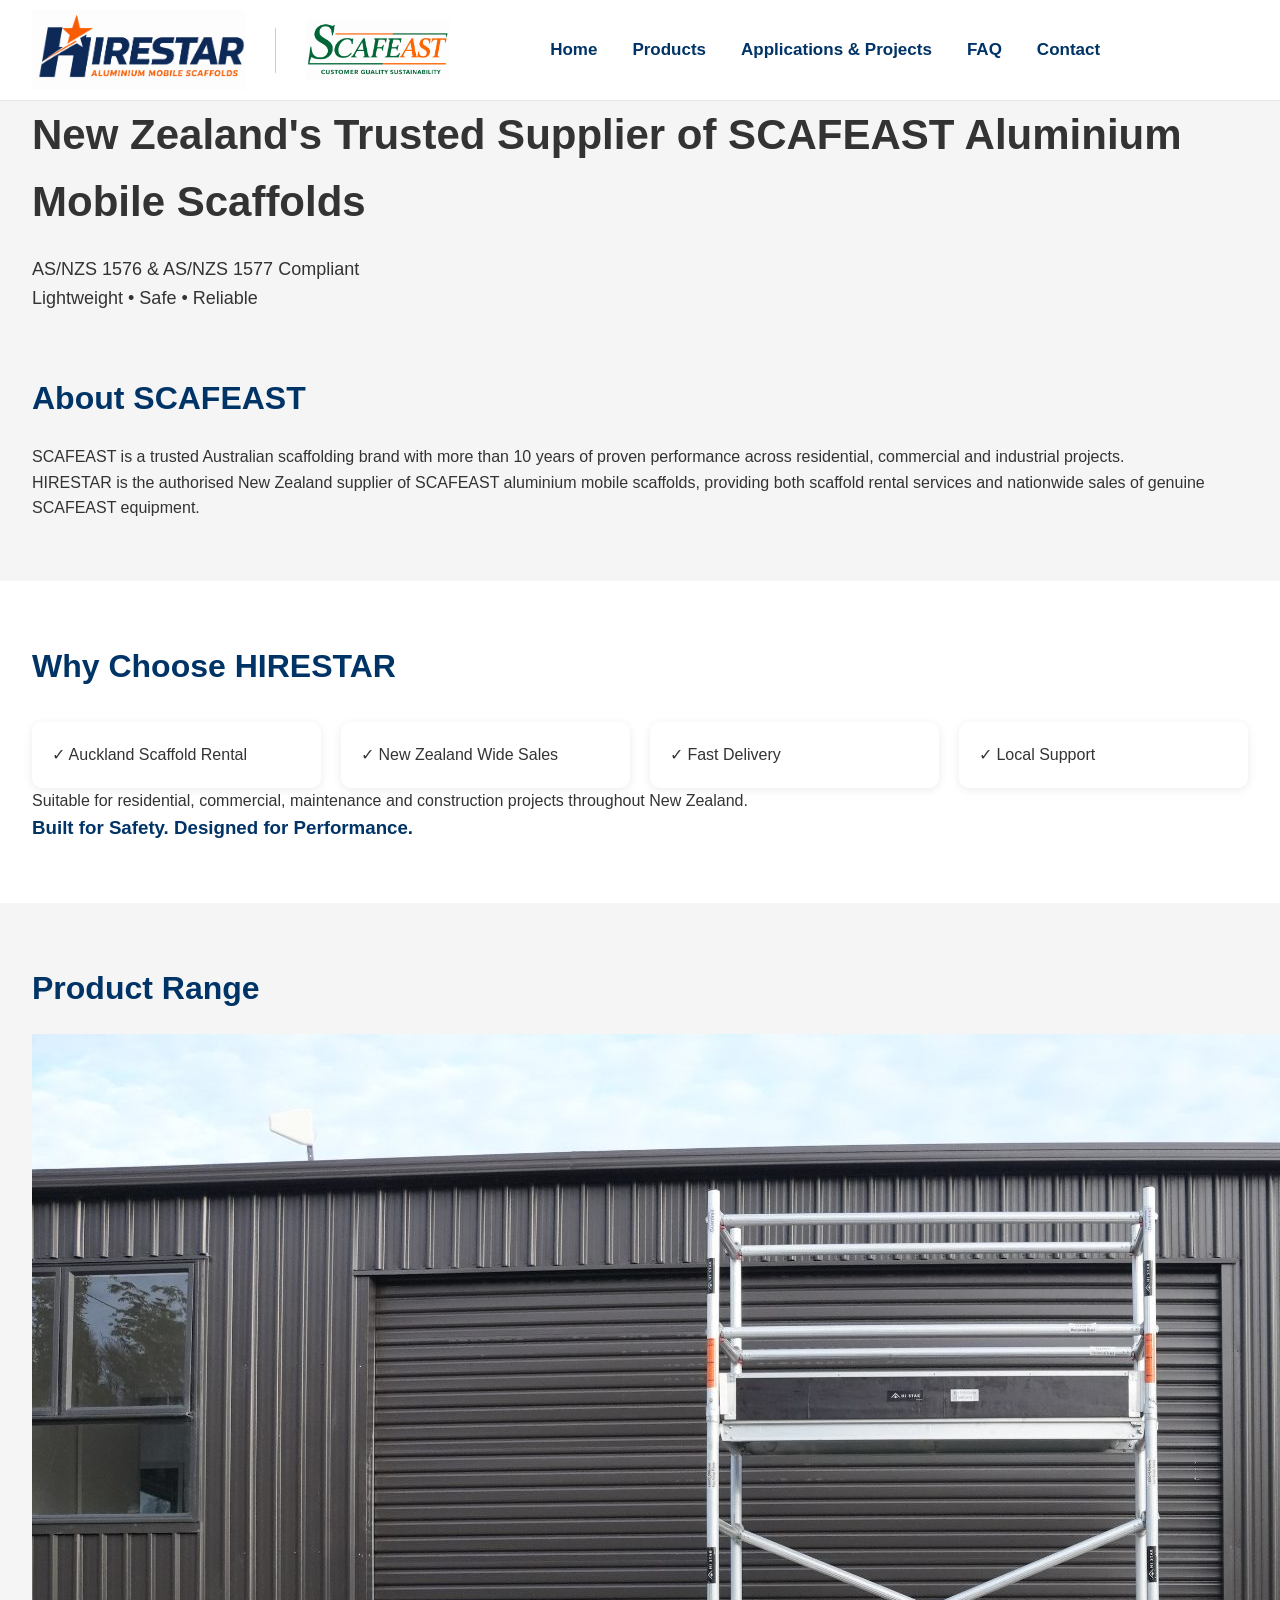
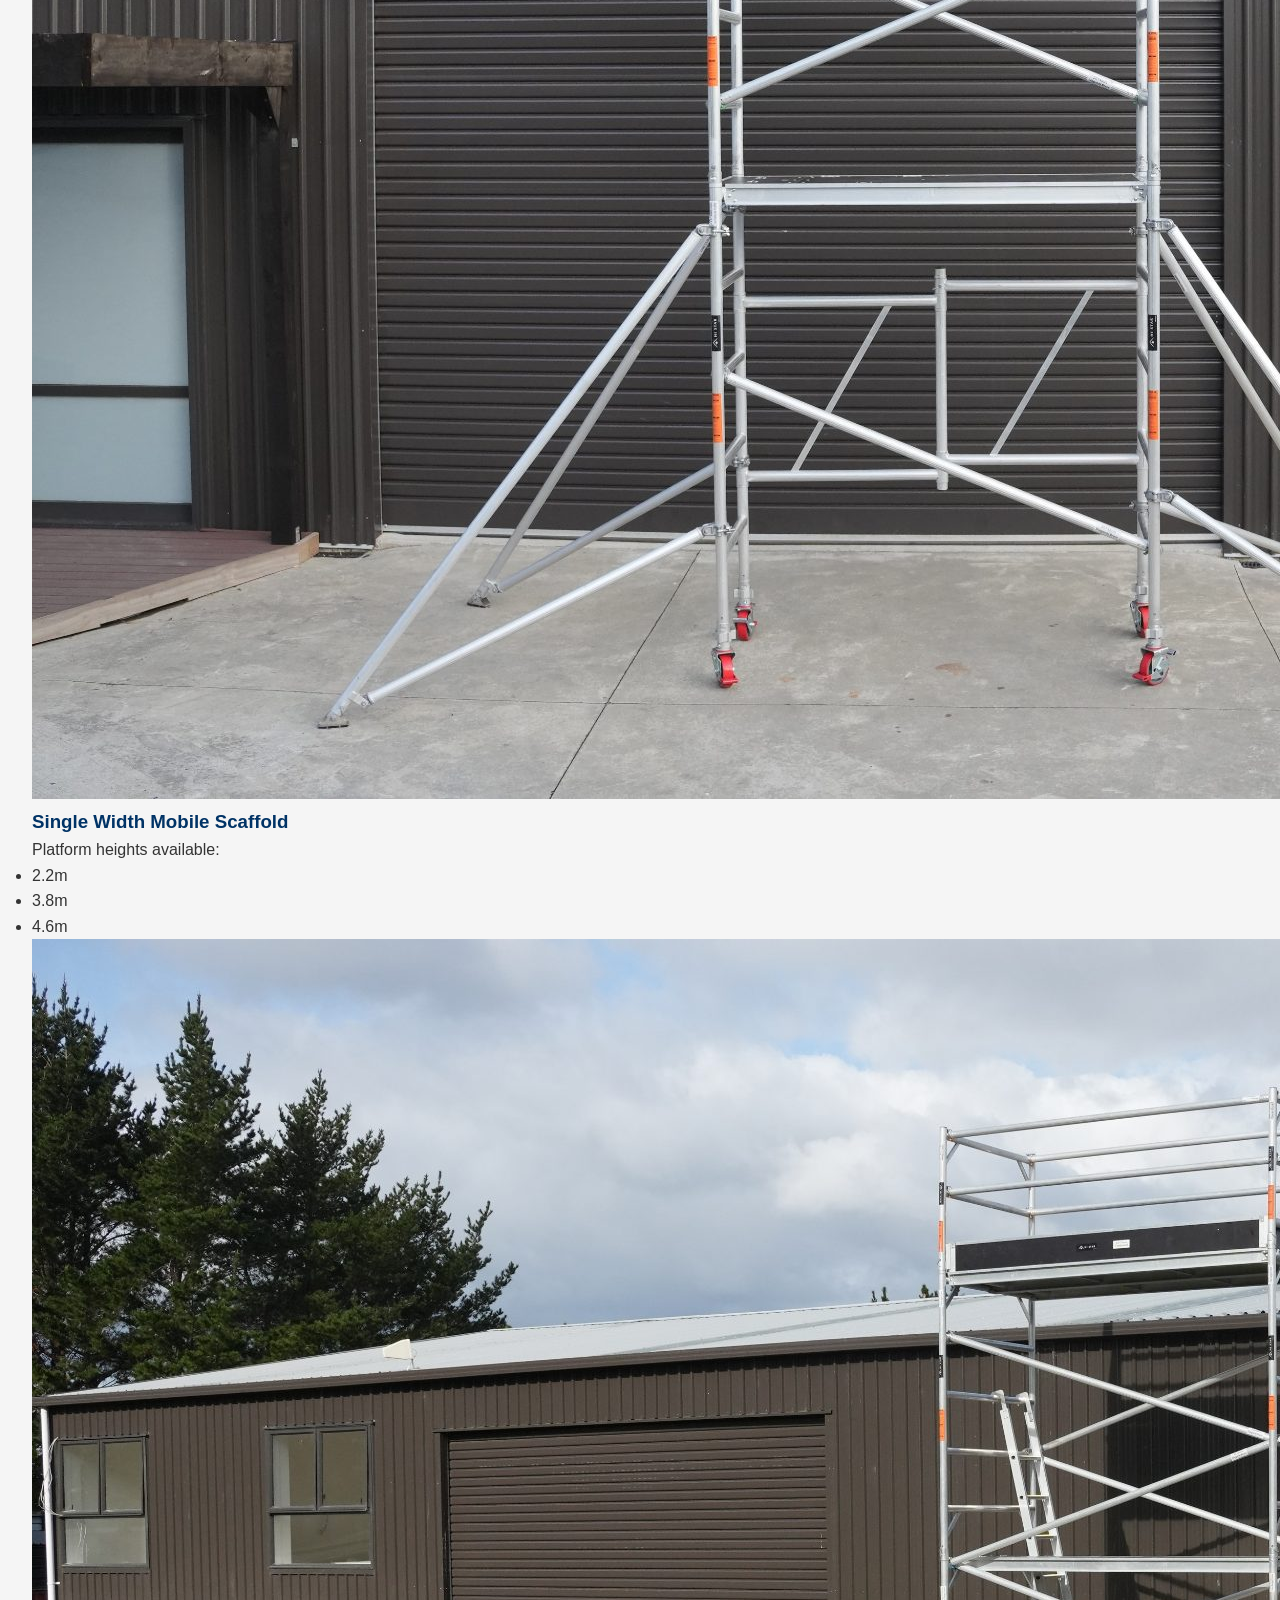
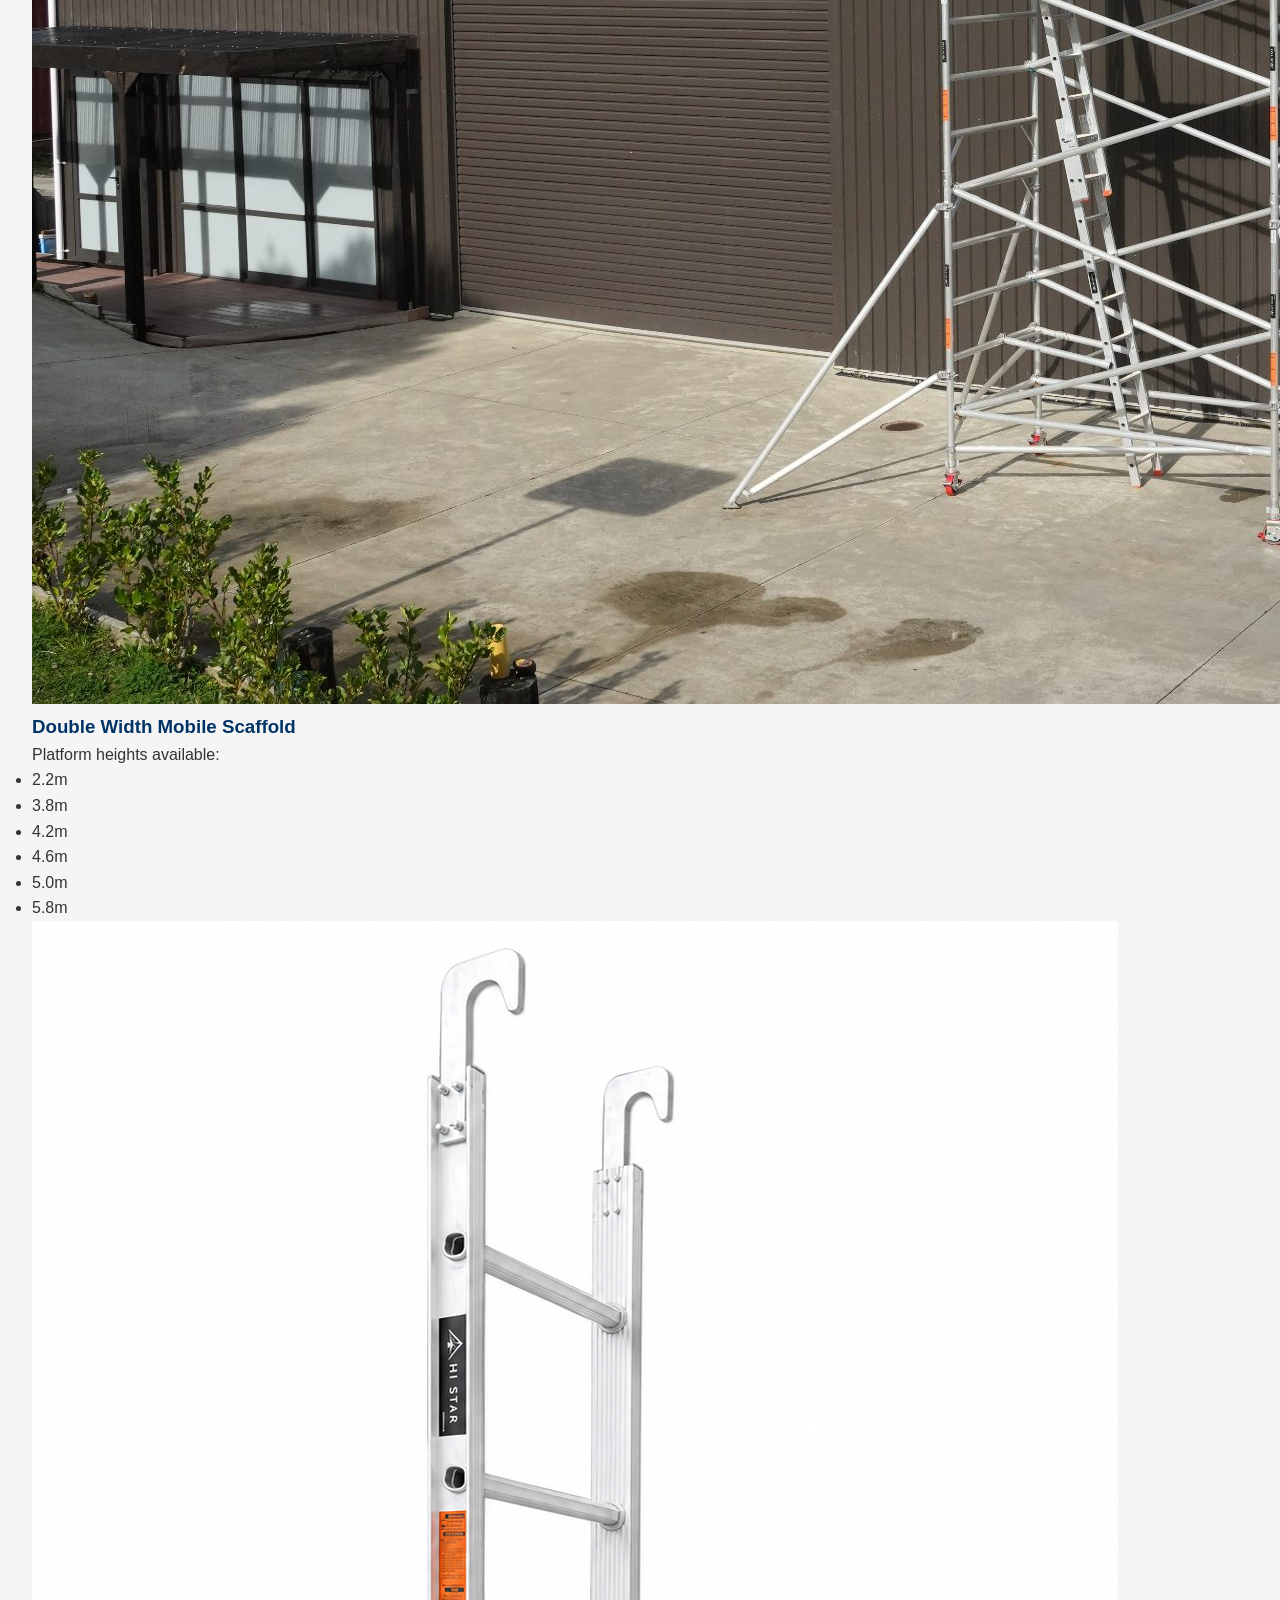
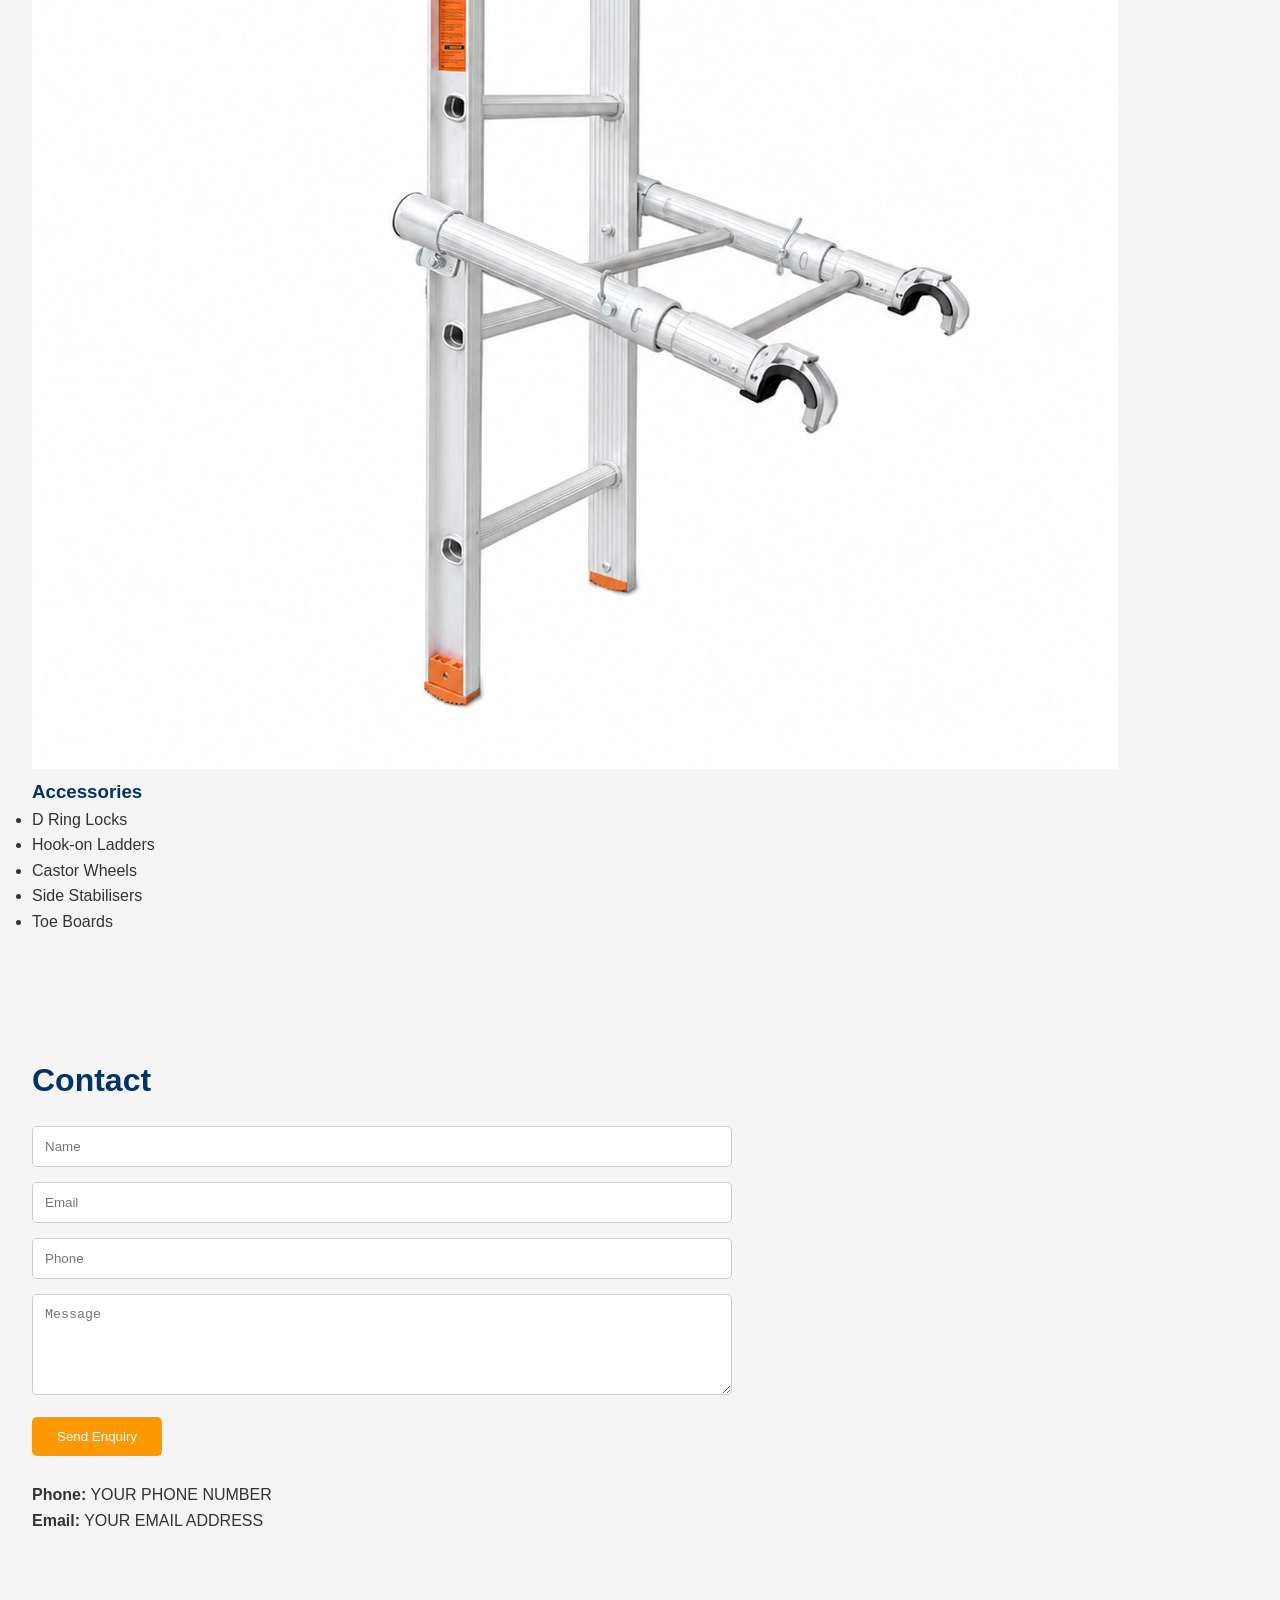
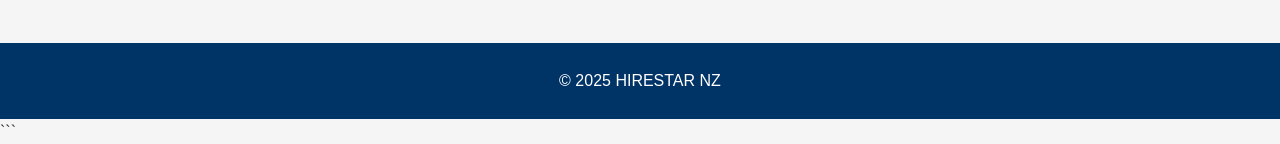
<file: index.html>
<!DOCTYPE html>
<html lang="en">
<head>
<meta charset="UTF-8">
<meta name="viewport" content="width=device-width, initial-scale=1.0">

<title>Hirestar NZ | Aluminium Mobile Scaffolds</title>

<link rel="stylesheet" href="style.css">

</head>

<body>

<header>
    <div class="container">

      <div class="logo-group">

    <img src="images/Hirestar-logo.png"
         alt="Hirestar"
         class="hirestar-logo">

    <div class="logo-divider"></div>

  

    <img src="images/ScafEast-logo.png"
         alt="ScafEast"
         class="scafeast-logo">

</div>

        <nav>
            <a href="index.html">Home</a>
            <a href="products-services.html">Products</a>
            <a href="applications-projects.html">Applications & Projects</a>
            <a href="faq.html">FAQ</a>
            <a href="contact.html">Contact</a>
        </nav>

    </div>
</header>

<section class="hero">
    <div class="container">

        <h1>
            New Zealand's Trusted Supplier of SCAFEAST Aluminium Mobile Scaffolds
        </h1>

        <p>
            AS/NZS 1576 & AS/NZS 1577 Compliant
        </p>

        <p>
            Lightweight • Safe • Reliable
        </p>

    </div>
</section>

<section class="section">

    <div class="container">

        <h2>About SCAFEAST</h2>

        <p>
            SCAFEAST is a trusted Australian scaffolding brand with more than
            10 years of proven performance across residential, commercial and
            industrial projects.
        </p>

        <p>
            HIRESTAR is the authorised New Zealand supplier of SCAFEAST
            aluminium mobile scaffolds, providing both scaffold rental services
            and nationwide sales of genuine SCAFEAST equipment.
        </p>

    </div>

</section>

<section class="section light">

    <div class="container">

        <h2>Why Choose HIRESTAR</h2>

        <div class="card-grid">

            <div class="card">
                ✓ Auckland Scaffold Rental
            </div>

            <div class="card">
                ✓ New Zealand Wide Sales
            </div>

            <div class="card">
                ✓ Fast Delivery
            </div>

            <div class="card">
                ✓ Local Support
            </div>

        </div>

        <p>
            Suitable for residential, commercial, maintenance and construction
            projects throughout New Zealand.
        </p>

        <h3>
            Built for Safety. Designed for Performance.
        </h3>

    </div>

</section>

<section class="section">

    <div class="container">

        <h2>Product Range</h2>

        <div class="product-grid">

            <div class="product-card">

                <img src="Single Width Mobile Scaffolds.jpg"
                     alt="Single Width Mobile Scaffold">

                <h3>Single Width Mobile Scaffold</h3>

                <p>Platform heights available:</p>

                <ul>
                    <li>2.2m</li>
                    <li>3.8m</li>
                    <li>4.6m</li>
                </ul>

            </div>

            <div class="product-card">

                <img src="Double Width Mobile Scaffolds.jpg"
                     alt="Double Width Mobile Scaffold">

                <h3>Double Width Mobile Scaffold</h3>

                <p>Platform heights available:</p>

                <ul>
                    <li>2.2m</li>
                    <li>3.8m</li>
                    <li>4.2m</li>
                    <li>4.6m</li>
                    <li>5.0m</li>
                    <li>5.8m</li>
                </ul>

            </div>

            <div class="product-card">

                <img src="Scaffold Accessories.png"
                     alt="Scaffold Accessories">

                <h3>Accessories</h3>

                <ul>
                    <li>D Ring Locks</li>
                    <li>Hook-on Ladders</li>
                    <li>Castor Wheels</li>
                    <li>Side Stabilisers</li>
                    <li>Toe Boards</li>
                </ul>

            </div>

        </div>

    </div>

</section>

<section class="section">

    <div class="container">

        <h2>Contact</h2>

        <form>

            <input type="text"
                   placeholder="Name">

            <input type="email"
                   placeholder="Email">

            <input type="tel"
                   placeholder="Phone">

            <textarea
                rows="5"
                placeholder="Message"></textarea>

            <button type="submit">
                Send Enquiry
            </button>

        </form>

        <br>

        <p><strong>Phone:</strong> YOUR PHONE NUMBER</p>

        <p><strong>Email:</strong> YOUR EMAIL ADDRESS</p>

    </div>

</section>

<footer>
    <div class="container">
        © 2025 HIRESTAR NZ
    </div>
</footer>

</body>
</html>
```
</file>
<file: style.css>
*{
margin:0;
padding:0;
box-sizing:border-box;
}

body{
font-family:Arial, Helvetica, sans-serif;
background:#f5f5f5;
color:#333;
line-height:1.6;
}

.container{
width:95%;
max-width:1400px;
margin:0 auto;
}

/* =====================
HEADER
===================== */

header{
background:#fff;
border-bottom:1px solid #e5e5e5;
padding:10px 0;
}

header .container{
display:flex;
align-items:center;
}

.logo-group{
display:flex;
align-items:center;
flex-shrink:0;
}

.hirestar-logo{
height:80px;
}

.logo-divider{
width:1px;
height:45px;
background:#ccc;
margin:0 30px;
}

.scafeast-logo{
height:60px;
}

nav{
display:flex;
gap:35px;
margin-left:100px;
}

nav a{
color:#003366;
text-decoration:none;
font-weight:600;
font-size:17px;
}

nav a:hover

/* =====================
HERO
===================== */

.hero{
background:#0055aa;
color:white;
padding:60px 0;
}

.hero h1{
font-size:42px;
margin-bottom:20px;
}

.hero p{
font-size:18px;
}

/* =====================
SECTIONS
===================== */

.section{
padding:60px 0;
}

.section h1{
font-size:42px;
color:#003366;
margin-bottom:20px;
}

.section h2{
font-size:32px;
color:#003366;
margin-bottom:20px;
}

.section h3{
color:#003366;
}

.light{
background:#fff;
}

/* =====================
CARDS
===================== */

.card-grid{
display:grid;
grid-template-columns:repeat(auto-fit,minmax(250px,1fr));
gap:20px;
margin-top:30px;
}

.card{
background:#fff;
padding:20px;
border-radius:10px;
box-shadow:0 2px 10px rgba(0,0,0,.08);
}

/* =====================
PRODUCTS
===================== */

.product-list{
display:grid;
grid-template-columns:repeat(3,1fr);
gap:40px;
margin-top:30px;
}

.product-item{
text-align:center;
}

.product-item img{
width:220px;
height:180px;
object-fit:contain;
margin:0 auto;
display:block;
}

.product-item a{
text-decoration:none;
}

.product-item h3{
margin-top:15px;
color:#003366;
}

.product-item:hover h3{
color:#ff9900;
}

/* =====================
APPLICATIONS
===================== */

.application-grid{
display:grid;
grid-template-columns:repeat(2,1fr);
gap:40px;
}

.application-card{
background:#fff;
border-radius:10px;
overflow:hidden;
box-shadow:0 2px 15px rgba(0,0,0,.08);
transition:.3s;
}

.application-card:hover{
transform:translateY(-4px);
}

.application-card img{
width:100%;
height:280px;
object-fit:cover;
display:block;
}

.application-card h3{
padding:20px 20px 10px;
}

.application-card p{
padding:0 20px 20px;
font-size:16px;
}

/* =====================
CONTACT
===================== */

form{
max-width:700px;
}

input,
textarea{
width:100%;
padding:12px;
margin-bottom:15px;
border:1px solid #ccc;
border-radius:5px;
}

button{
background:#ff9900;
color:white;
border:none;
padding:12px 25px;
border-radius:5px;
cursor:pointer;
}

button:hover{
opacity:.9;
}

/* =====================
FOOTER
===================== */

footer{
background:#003366;
color:white;
text-align:center;
padding:25px;
margin-top:50px;
}

/* =====================
MOBILE
===================== */

@media(max-width:768px){

```
header .container{
    flex-direction:column;
}

.logo-group{
    margin-bottom:15px;
}

nav{
    margin-left:0;
    flex-wrap:wrap;
    justify-content:center;
    gap:15px;
}

.hirestar-logo{
    height:60px;
}

.scafeast-logo{
    height:45px;
}

.logo-divider{
    height:30px;
    margin:0 15px;
}

.hero h1{
    font-size:30px;
}

.section h1{
    font-size:32px;
}

.section h2{
    font-size:28px;
}

.product-list{
    grid-template-columns:1fr;
}

.application-grid{
    grid-template-columns:1fr;
}
```

}
</file>
